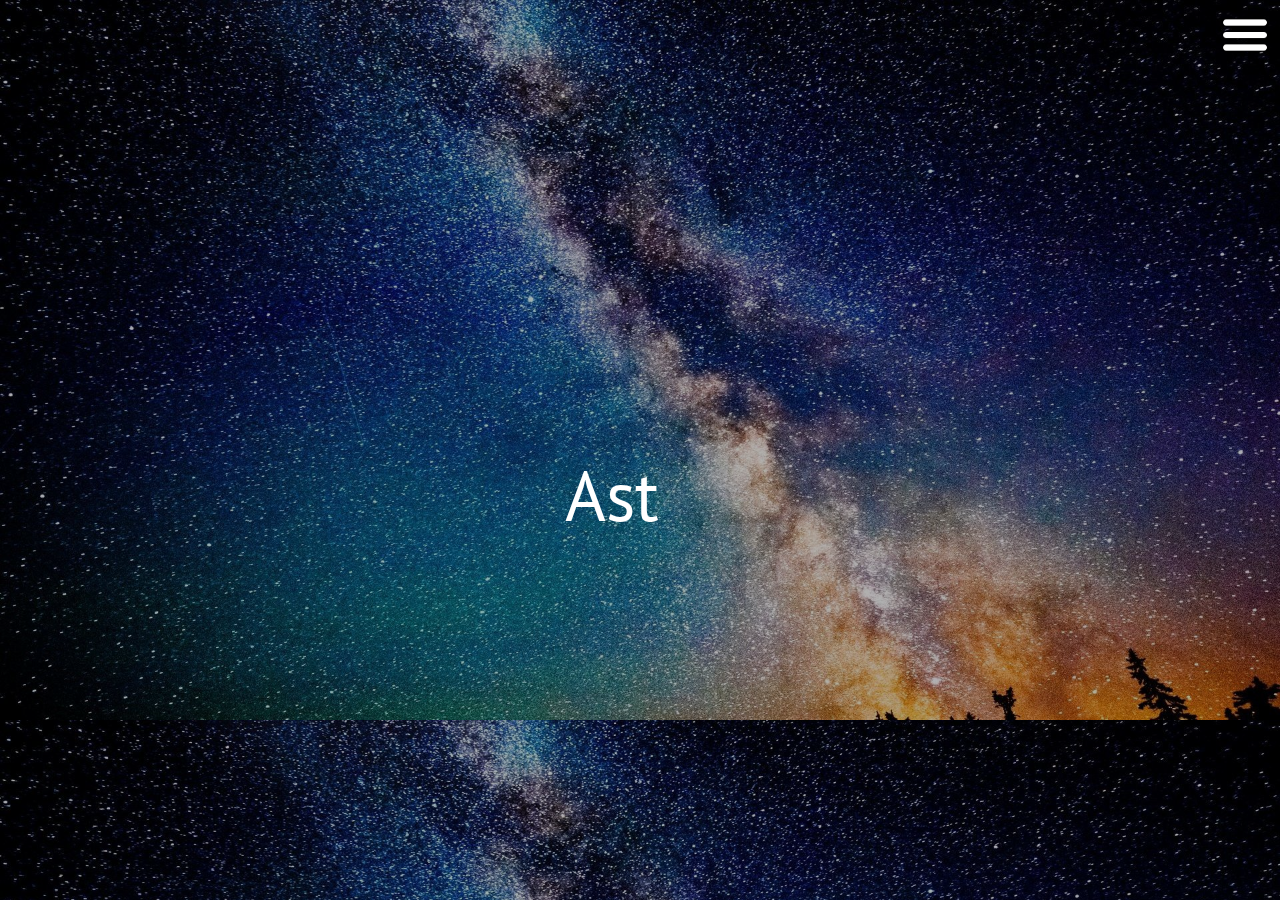
<file: index.html>
<!DOCTYPE html>
<html lang="en">

<head>
    <meta charset="UTF-8">
    <meta http-equiv="X-UA-Compatible" content="IE=edge">
    <meta name="viewport" content="width=device-width, initial-scale=1.0">
    <title>Astrofysikk</title>
    <link rel="stylesheet" href="css/style.css">
    <link rel="stylesheet" href="css/mainmenu.css">
    <script src="js/mainmenubackground.js" defer></script>

    <style>
        body {
            overflow-y: hidden;
        }
    </style>
</head>

<body>
    <div class="container">
        <div class="taskbar">
            <div id="title"></div>
            <img id="dropDownList" src="images/list.png" alt="Menyliste" onclick="toggleButtons()">
            <div id="buttonMenu">
                <button class="button" onclick="location.href='stjerner.html'">
                    Stjerner
                </button>
                <br>
                <button class="button" onclick="location.href='asteroids.html'">
                    Asteroids Minigame
                </button>
                <br>
                <button class="button" onclick="location.href='formler.html'">
                    Formelsamling for kapittelet
                </button>
                <br>
                <button class="button" onclick="location.href='fordypningsprosjekt.html'">
                    Solsystem Simulasjon
                </button>
                <br>
                <button class="button" onclick="location.href='hrdiagram.html'">
                    HR - Diagram
                </button>
            </div>
        </div>
    </div>
</body>

</html>
</file>
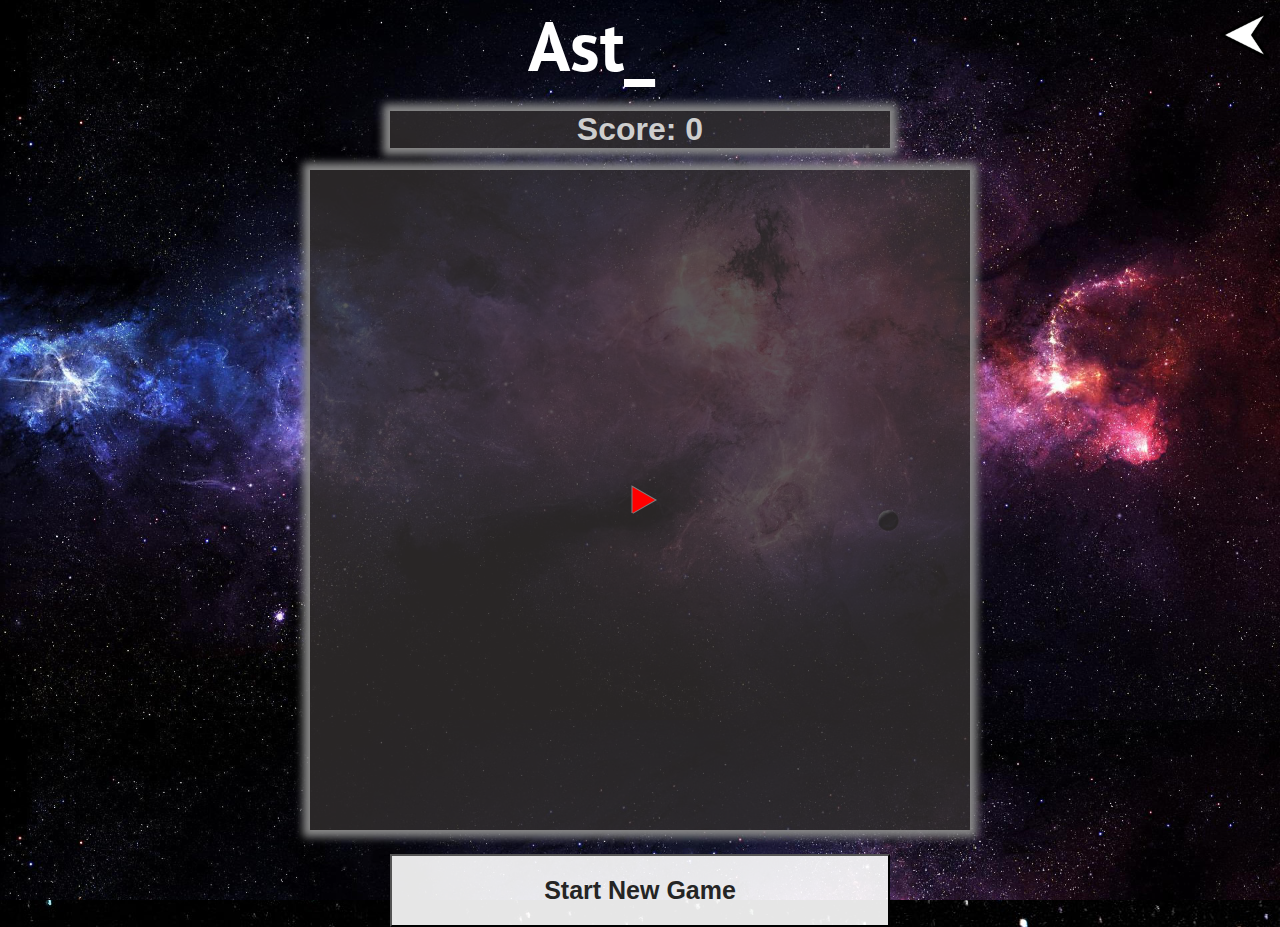
<file: asteroids.html>
<!DOCTYPE html>
<html lang="en">
<head>
    <meta charset="UTF-8">
    <meta name="viewport" content="width=device-width, initial-scale=1.0">
    <title>Asteroids</title>
    <link rel="stylesheet" href="css/style.css">
    <link rel="stylesheet" href="css/asteroids.css">
    <script src="js/asteroids.js" defer></script>
    <script src="js/background.js" defer></script>
</head>
<body>
    <div class="container">
        <img class="arrowBack" src="images/arrowback.png" alt="Tilbake til hovedmeny"  width="50px" height="50px" onclick=location.href='index.html'>
        <h1 id="title">Asteroids</h1>
        <div id="contentContainer">
            <div id="headerContainer">
                <h1 id="scoreEl">Score: 0</h1>
            </div>
            <canvas id="asteroidsCanvas" width="660px" height="660px">
    
            </canvas> <br>
            <button id="asteroidsEndButton" class="button">Start New Game</button>
        </div>
    </div>
</body>
</html>
</file>
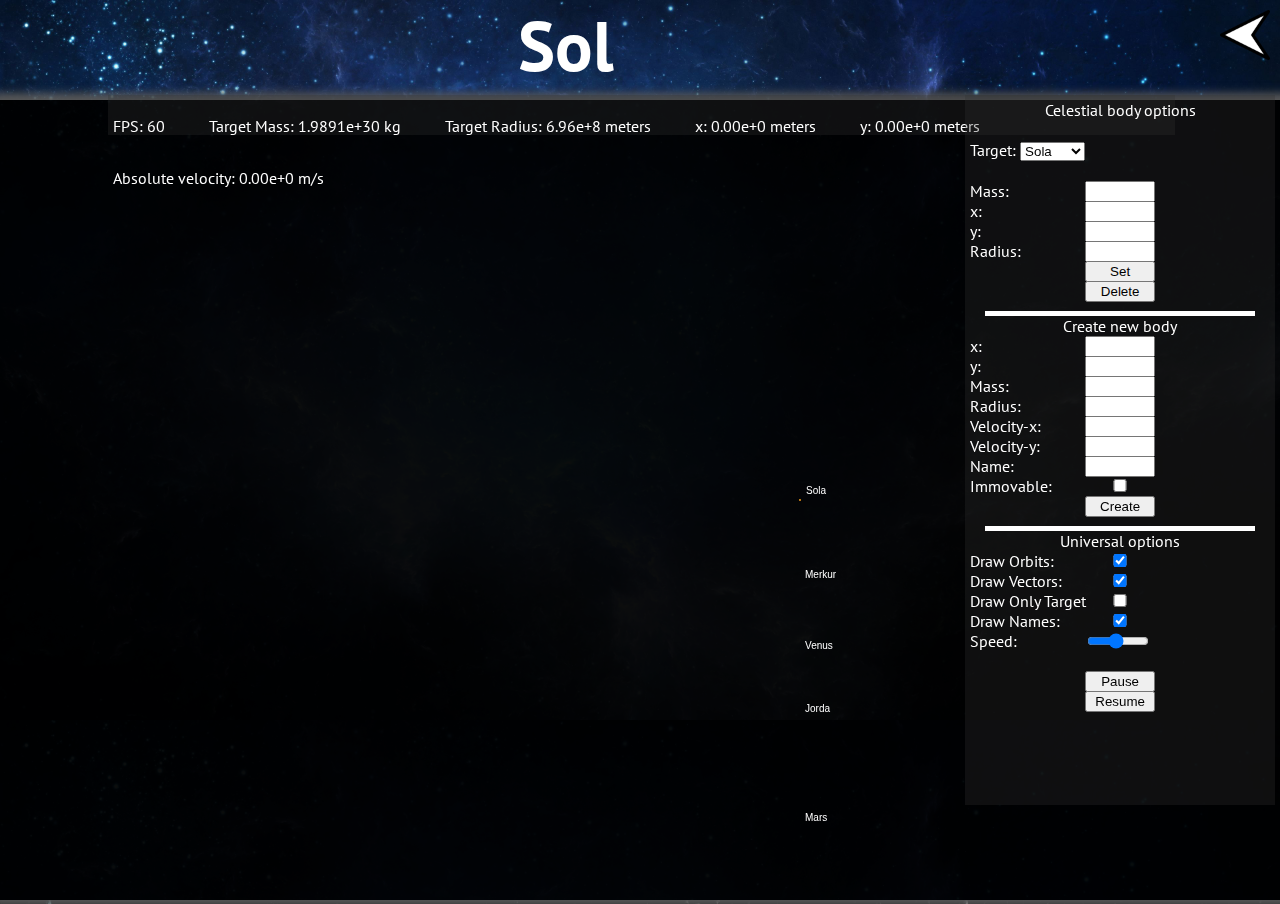
<file: fordypningsprosjekt.html>
<!DOCTYPE html>
<html lang="en">

<head>
    <meta charset="UTF-8">
    <meta http-equiv="X-UA-Compatible" content="IE=edge">
    <meta name="viewport" content="width=device-width, initial-scale=1.0">
    <title>Newton's lov for universell gravitasjon</title>
    <link rel="stylesheet" href="css/style.css">
    <link rel="stylesheet" href="css/fordypningsprosjekt.css">
    <script src="js/fordypningsprosjekt.js" defer></script>
    <script src="js/background.js" defer></script>
</head>

<body>
    <div class="container">
        <h1 id="title">Solsystem</h1>
        <img class="arrowBack" src="images/arrowback.png" alt="Tilbake til hovedmeny" width="50px" height="50px"
            onclick=location.href='index.html'>
        <canvas id="canvas" width="1600px" height="800px">

        </canvas>
        <div id="info">
            <p id="fps" class="infoP"></p>
            <p id="targetMass" class="infoP"></p>
            <p id="targetRadius" class="infoP"></p>
            <p id="targetPosX" class="infoP"></p>
            <p id="targetPosY" class="infoP"></p>
            <p id="targetVelocity" class="infoP"></p>
        </div>
        <div id="options">
            <p class="optionHeader">Celestial body options</p>
            <br>
            <label for="bodySelect">Target: </label>
            <select id="bodySelect" name="bodySelect">
            </select>
            <br>
            <br>
            <label for="massInput">Mass: </label><input class="optionInput" type="number" id="massInput">
            <br>
            <label for="xInput">x: </label><input class="optionInput" type="number" id="xInput">
            <br>
            <label for="yInput">y: </label><input class="optionInput" type="number" id="yInput">
            <br>
            <label for="radiusInput">Radius: </label><input class="optionInput" type="number" id="radiusInput">
            <br>
            <button class="gButton" onclick="setBody()">Set</button>
            <br>
            <button class="gButton" onclick="deleteBody()">Delete</button>
            <div id="lineBreak"></div>
            <p class="optionHeader">Create new body</p>
            <label for="createX">x:</label><input type="number" id="createX" class="optionInput"> <br>
            <label for="createY">y:</label><input type="number" id="createY" class="optionInput"> <br>
            <label for="createM">Mass:</label><input type="number" id="createM" class="optionInput">
            <br>
            <label for="createR">Radius:</label><input type="number" id="createR" class="optionInput">
            <br>
            <label for="createVX">Velocity-x:</label><input type="number" id="createVX"
                class="optionInput"> <br>
            <label for="createVY">Velocity-y:</label><input type="number" id="createVY"
                class="optionInput"> <br>
            <label for="createName">Name:</label><input type="text" id="createName" class="optionInput" maxlength="8">
            <br>
            <label for="createisImmovable">Immovable:</label><input type="checkbox" id="createisImmovable" class="optionInput">
            <br>
            <button class="gButton" onclick="createBody()">Create</button>
            <div id="lineBreak"></div>
            <p class="optionHeader">Universal options</p>
            <div id="universalOptions">
                <label for="orbitCheck">Draw Orbits:</label><input type="checkbox" id="orbitCheck" class="optionInput" checked>
                <br>
                <label for="vectorCheck">Draw Vectors:</label><input type="checkbox" id="vectorCheck" class="optionInput" checked>
                <br>
                <label for="onlyTargetCheck">Draw Only Target</label><input type="checkbox" id="onlyTargetCheck" class="optionInput">
                <br>
                <label for="nameCheck">Draw Names:</label><input type="checkbox" id="nameCheck" class="optionInput" checked>
                <br>
                <label for="time">Speed:</label><input type="range" min="100" value="500" max="1000" id="time" class="optionInput" onchange="game.changeSpeed()">
            </div>
            <br>
            <button class="gButton" onclick="game.pauseInterval()">Pause</button>
            <br>
            <button class="gButton" onclick="game.startInterval()">Resume</button>
        </div>
    </div>
</body>

</html>
</file>
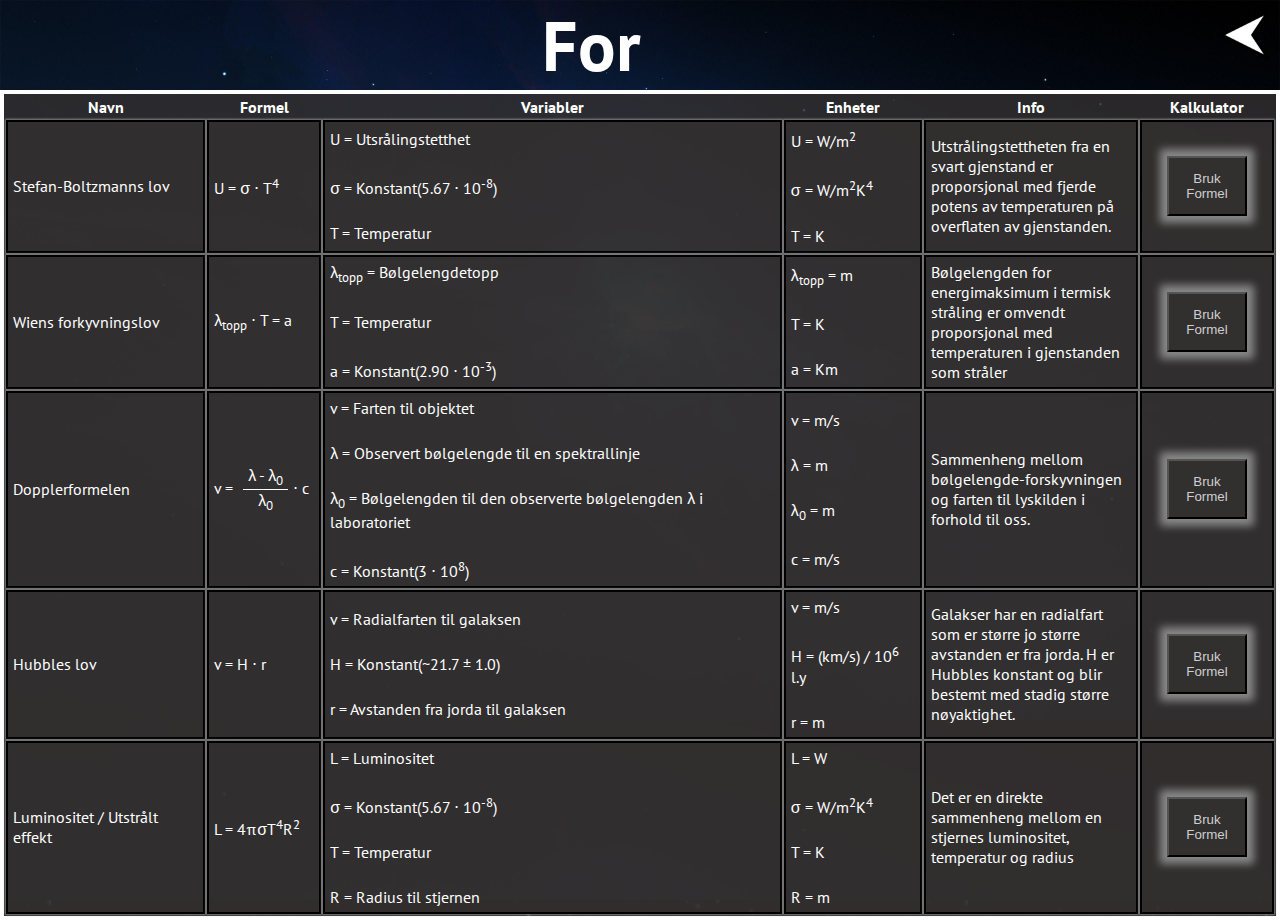
<file: formler.html>
<!DOCTYPE html>
<html lang="en">

<head>
    <meta charset="UTF-8">
    <meta http-equiv="X-UA-Compatible" content="IE=edge">
    <meta name="viewport" content="width=device-width, initial-scale=1.0">
    <title>Formelsamling</title>
    <link rel="stylesheet" href="css/style.css">
    <link rel="stylesheet" href="css/formler.css">
    <script src="js/formler.js" defer></script>
    <script src="js/background.js" defer></script>
</head>

<body>
    <div class="container">
        <div id="contentContainer">
            <div id="headerContainer">
            <table id="table">
                <tbody id="tbody">

                </tbody>
            </table>
        </div>
    </div>
</body>

</html>
</file>
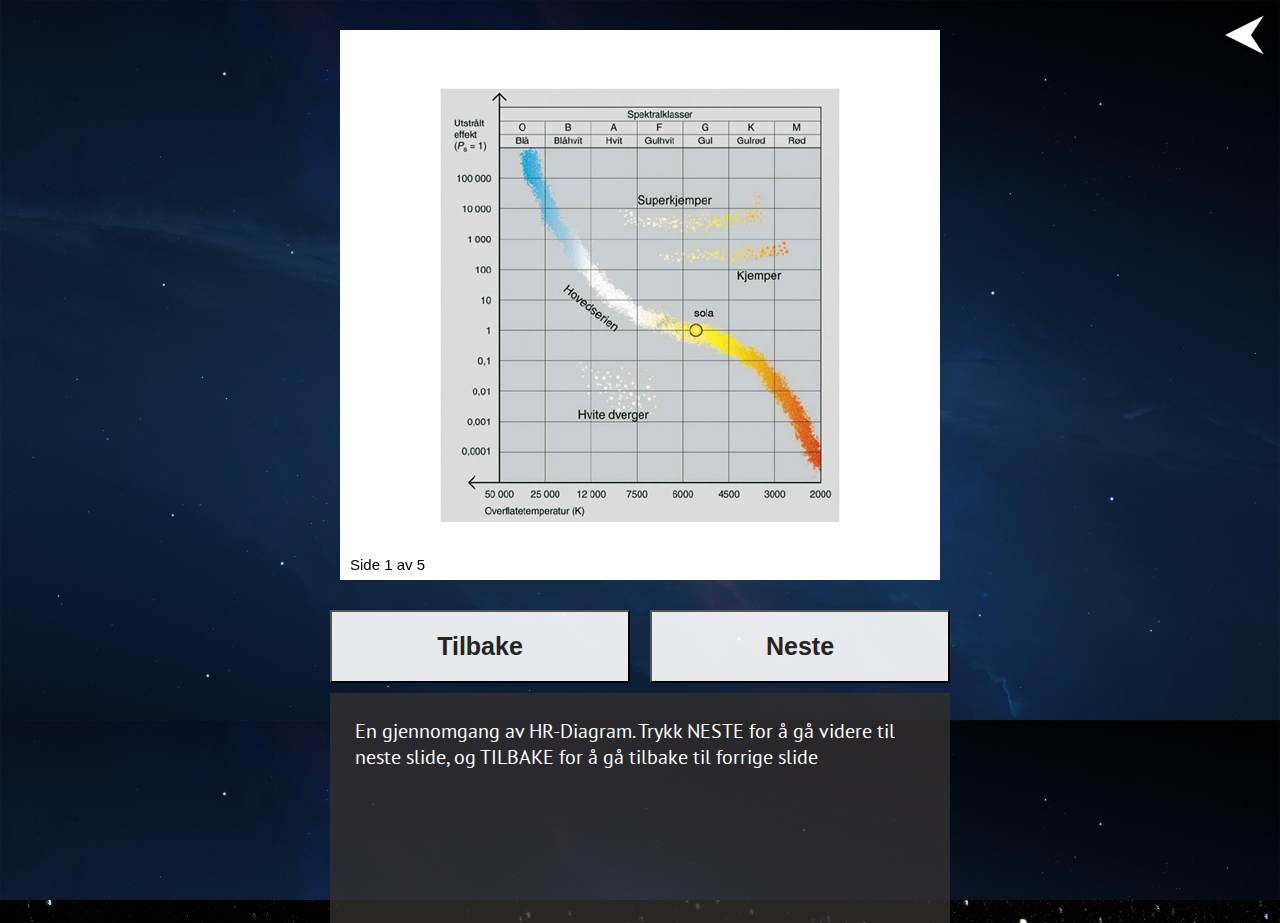
<file: hrdiagram.html>
<!DOCTYPE html>
<html lang="en">

<head>
    <meta charset="UTF-8">
    <meta http-equiv="X-UA-Compatible" content="IE=edge">
    <meta name="viewport" content="width=device-width, initial-scale=1.0">
    <title>HR - Diagram</title>
    <link rel="stylesheet" href="css/hrdiagram.css">
    <link rel="stylesheet" href="css/style.css">
    <script src="js/hrdiagram.js" defer></script>
    <script src="js/background.js" defer></script>
</head>

<body>
    <div class="container">
        <img class="arrowBack" src="images/arrowback.png" alt="Tilbake til hovedmeny" width="50px" height="50px"
            onclick=location.href='index.html'>
        <div class="flex-container">
            <div>
                <canvas id="canvas" width="600px" height="550px">

                </canvas>
                <br>
                <div id="buttonDiv">
                    <button class="button" onclick="previousSlide()">
                        Tilbake
                    </button>
                    <button class="button" onclick="nextSlide()">
                        Neste
                    </button>
                </div>
                <div id="outputDiv">
                    <p id="infoOutput"></p>
                </div>
            </div>
        </div>
    </div>
</body>

</html>
</file>
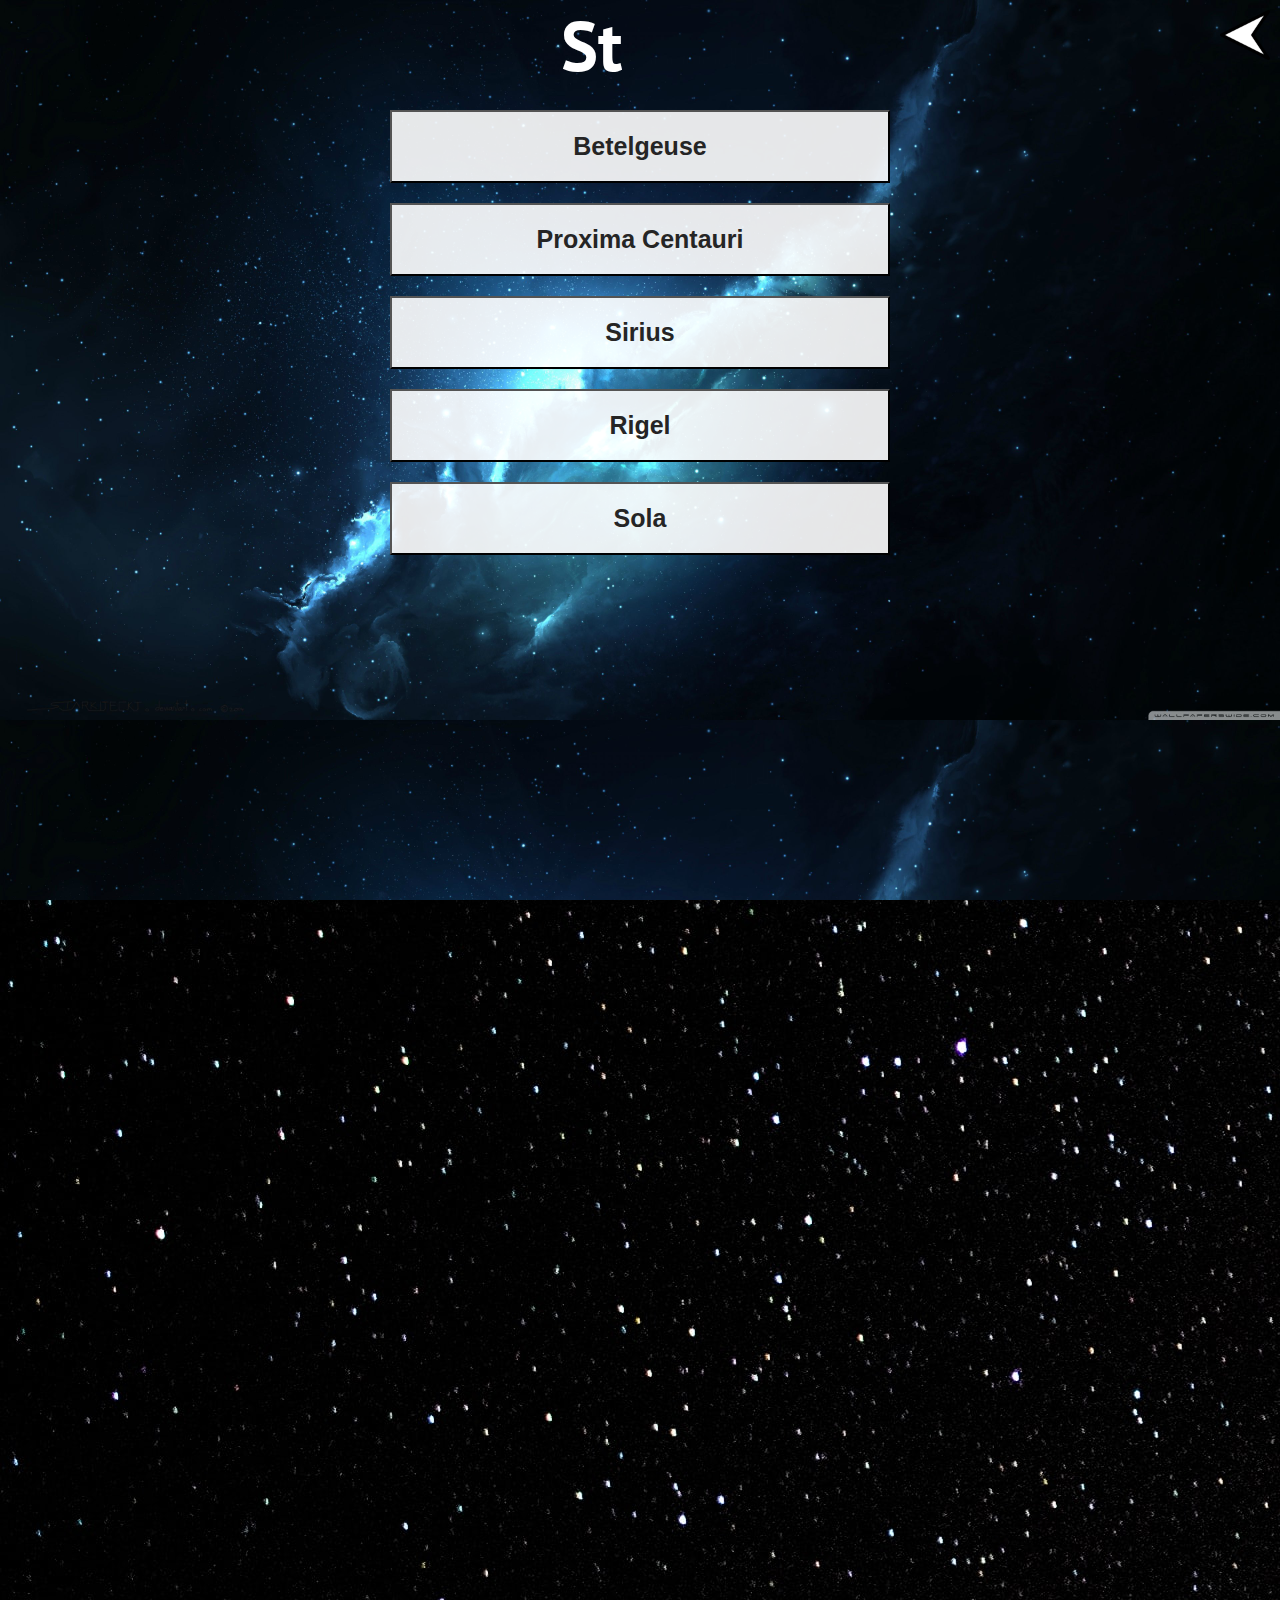
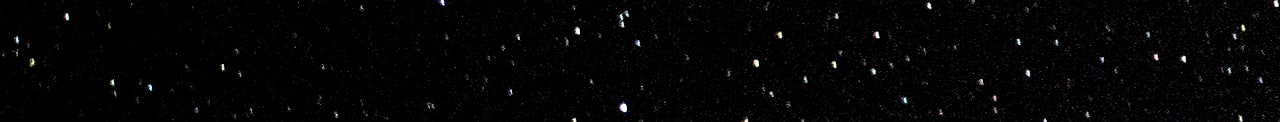
<file: stjerner.html>
<!DOCTYPE html>
<html lang="en">
<head>
    <meta charset="UTF-8">
    <meta http-equiv="X-UA-Compatible" content="IE=edge">
    <meta name="viewport" content="width=device-width, initial-scale=1.0">
    <title>Stjerner</title>
    <script src="js/stjerner.js" defer></script>
    <link rel="stylesheet" href="css/style.css">
    <link rel="stylesheet" href="css/stjerner.css">
    <script src="js/starbackground.js" defer></script>
    <script src="js/background.js" defer></script>
</head>

<body>
    <div class="container">
        
    </div>
</body>

</html>
</file>
<file: css/style.css>
@import url('https://fonts.googleapis.com/css2?family=PT+Sans:wght@700&display=swap');

body {
    margin: 0;
    background-image: url('../images/background.jpeg');
    overflow-x: hidden;
    font-family: 'PT Sans', sans-serif;
}

#contentContainer {
    margin: auto;
    text-align: center;
}

#headerContainer {
    width: 500px;
    margin: auto;
    text-align: center;
    box-shadow: 0px 0px 8px 7px #888888;
    background-color: rgba(51, 47, 47, 0.8);
    color: #cecece;
    font-family: 'Pathway Gothic One', sans-serif;
}

#panningContainer {
    width: 100%;
    height: 100%;
    margin: auto;
}

#panCanvas {
    position: absolute;
    width: 100%;
    z-index: 0;
    margin-top: 100px;
    right: 0;
}

.mainMenuBtn:hover,
#headerContainer:hover {
    cursor: pointer;
}

sup {
    vertical-align: super;
    font-size: smaller;
}

h5 {
    font-size: 25px;
    margin: 0;
}

.starInfo {
    top: 5%;
    right: 70%;
    position: absolute;
    padding: 5px;
    width: 480px;
    text-align: center;
    box-shadow: 0px 0px 8px 7px #888888;
    background-color: rgba(51, 47, 47, 0.8);
    color: #cecece;
    outline: none; 
}

.starInfoHeader {
    top: 5%;
    left: 37.1%;
    position: absolute;
    padding: 5px;
    width: 480px;
    text-align: center;
    box-shadow: 0px 0px 8px 7px #888888;
    background-color: rgba(51, 47, 47, 0.8);
    color: #cecece;
    outline: none;
}

.starFact {
    top: 5%;
    left: 70%;
    position: absolute;
    padding: 5px;
    width: 480px;
    text-align: center;
    box-shadow: 0px 0px 8px 7px #888888;
    background-color: rgba(51, 47, 47, 0.8);
    color: #cecece;
    outline: none; 
}

@keyframes panning {
    0% {
        background-position: 0% 0%;
    }

    25% {
        background-position: 100% 100%;
    }

    50% {
        background-position: 100% 0%;
    }

    75% {
        background-position: 0 100%;
    }

    200% {
        background-position: 0 0;
    }
}

.container {
    position: absolute;
    height: 100%;
    width: 100%;
    background-image: url('../images/background1.jpeg');
    background-size: 100%;
    animation: panning 50s infinite linear;
}

.arrowBack {
    position: absolute;
    right: 10px;
    top: 10px;
}

.arrowBack:hover {
    cursor: pointer;
}

.button {
    font-size: 25px;
    font-weight: bolder;
    padding: 20px;
    width: 500px;
    margin-top: 20px;
    text-align: center;
    background-color: rgba(255, 255, 255, 0.9);
    color: #252525;
    outline: none;
}

.button:hover {
    cursor: pointer;
}
</file>
<file: css/mainmenu.css>
@keyframes panning {
    0% {
        background-position: 0% 0%;
    }

    25% {
        background-position: 100% 100%;
    }

    50% {
        background-position: 100% 0%;
    }

    75% {
        background-position: 0 100%;
    }

    200% {
        background-position: 0 0;
    }
}

.container {
    position: relative;
    height: 100%;
    width: 100%;
    background-image: url('../images/background1.jpeg');
    background-size: 100%;
    animation: panning 50s infinite linear;
}

.taskbar {
    position: absolute;
    display: flex;
    width: 100%;
    height: 100%;
    background: rgba(0, 0, 0, 0.3);
    z-index: 10;
}

.text {
    position: absolute;
    top: 0;
    left: 0;
    right: 0;
    bottom: 0;
    z-index: 20;
    height: 60px;
    width: 290px;
    margin: auto;
    font-family: Roboto;
    font-size: 34px;
    color: white;
    font-weight: 100;
    text-align: center;
    padding: 10px 40px;
    border: 3px solid #ccc;
    border-radius: 2px;
    -webkit-font-smoothing: antialiased;
}

html,
body {
    height: 100%;
}

#title {
    top: 50%;
    left: 40%;
    position: absolute;
    width: 200px;
    text-align: center;
    font-size: 70px;
    color: white;
}

#buttonMenu {
    visibility: hidden;
    position: absolute;
    right: 3.5%;
}

#dropDownList {
    position: absolute;
    width: 50px;
    height: 50px;
    right: 10px;
    top: 10px;
}

#dropDownList:hover {
    cursor: pointer;
}

.button {
    font-size: 25px;
    font-weight: bolder;
    padding: 20px;
    width: 500px;
    margin-left: 20px;
    margin-top: 20px;
    text-align: center;
    background-color: rgba(255, 255, 255, 0.9);
    color: #252525;
    outline: none;
}
</file>
<file: css/asteroids.css>
body {
    overflow-y: hidden;
}

@keyframes panning {
    0% {
        background-position: 0% 0%;
    }

    25% {
        background-position: 100% 100%;
    }

    50% {
        background-position: 100% 0%;
    }

    75% {
        background-position: 0 100%;
    }

    200% {
        background-position: 0 0;
    }
}

.container {
    position: absolute;
    height: 100%;
    width: 100%;
    background-image: url('../images/background1.jpeg');
    background-size: 100%;
    animation: panning 50s infinite linear;
}

.taskbar {
    position: absolute;
    display: flex;
    width: 100%;
    height: 100%;
    background: rgba(0, 0, 0, 0.3);
    z-index: 10;
}

.text {
    position: absolute;
    top: 0;
    left: 0;
    right: 0;
    bottom: 0;
    z-index: 20;
    height: 60px;
    width: 290px;
    margin: auto;
    font-family: Roboto;
    font-size: 34px;
    color: white;
    font-weight: 100;
    text-align: center;
    padding: 10px 40px;
    border: 3px solid #ccc;
    border-radius: 2px;
    -webkit-font-smoothing: antialiased;
}

html,
body {
    height: 100%;
}

#asteroidsCanvas {
    background-color: rgba(51, 47, 47, 0.8);
    margin: auto;
    box-shadow: 0px 0px 8px 7px #888888;
}

#time {
    font-size: 20px;
    color: #cecece;
}

#title {
    margin: auto;
    width: 200px;
    text-align: center;
    font-size: 70px;
    color: white;
    margin-right: 46%;
}

#headerContainer {
    margin-bottom: 0;
}
</file>
<file: css/fordypningsprosjekt.css>
#title {
    margin: auto;
    width: 200px;
    text-align: center;
    font-size: 70px;
    color: white;
    margin-right: 48%;
}

.container {
    text-align: center;
}

#canvas {
    background-color: rgba(0, 0, 0, 0.95);
    box-shadow: 0px 0px 8px 7px #575757;
    margin-top: 10px;
}

#options {
    background-color: rgba(49, 49, 49, 0.3);
    text-align: left;
    position: absolute;
    width: 300px;
    height: 700px;
    top: 10.5%;
    padding: 5px;
    left: 75.4%;
    color: white;
}

#info {
    background-color: rgba(49, 49, 49, 0.3);
    text-align: left;
    position: absolute;
    width: 82.6%;
    height: 30px;
    top: 10.5%;
    padding: 5px;
    left: 8.45%;
    color: white;
}

.infoP {
    display: inline-block;
    margin-right: 40px;
}

.optionInput {
    position: absolute;
    width: 62px;
    left: 120px;
}

.gButton {
    position: absolute;
    width: 70px;
    left: 120px;
    outline: none;
}

.optionHeader {
    text-align: center;
    margin: auto;
    width: 80%;
    margin: auto;
}

#universalOptions {
    text-align: left;
    margin: auto;
}

#lineBreak {
    margin: auto;
    margin-top: 30px;
    height: 5px;
    width: 90%;
    background-color: white;
}
</file>
<file: css/formler.css>
@import url('https://fonts.googleapis.com/css2?family=PT+Sans:wght@700&display=swap');

#table {
    text-align: center;
    border: 4px solid white;
    margin: auto;
    color: white;
    padding: 0;
    background-color: rgba(51, 47, 47, 0.8);
}

body {
    font-family: 'PT Sans', sans-serif;
}

#tr {
    margin-bottom: 10px;
}

td {
    text-align: left;
    border: 2px solid black;
    box-shadow: 0px 0px 2px 1px #888888;
    background-color: rgba(51, 47, 47, 0.8);
    padding: 5px;
}

.fraction,
.top,
.bottom {
    padding: 0 5px;
}

.fraction {
    display: inline-block;
    text-align: center;
    margin-left: 24px;
}

.bottom {
    border-top: 1px solid rgb(255, 255, 255);
    display: block;
}

.fractionConstant {
    position: absolute;
    margin-top: 13px;
}

.formel {
    width: 100px;
}

.info {
    width: 200px;
}

.break {
    height: 25px;
}

#output {
    color: white;
}

#calculatorDiv {
    width: 600px;
    text-align: center;
    border: 8px solid white;
    margin: auto;
    color: white;
    padding: 20px;
    margin-top: 300px;
    background-color: rgba(51, 47, 47, 0.8);
}

.regnut:hover {
    cursor: pointer;
}

.regnut {
    margin: 20px;
    width: 80px;
    height: 60px;
    text-align: center;
    box-shadow: 0px 0px 8px 7px #888888;
    background-color: rgba(51, 47, 47, 0.8);
    color: #cecece;
}

#title {
    margin: auto;
    width: 200px;
    text-align: center;
    font-size: 70px;
    color: white;
    margin-right: 46%;
}
</file>
<file: css/hrdiagram.css>
#canvas {
    background-color: white;
    background-image: url("../images/hr-diagram.png");
    background-repeat: no-repeat;
    background-position-x: center;
    background-position-y: center;
}

.flex-container {
    display: flex;
    flex-direction: column;
    justify-content: center;
    align-items: center;
}

.flex-container>div {
    margin-top: 30px;
    display: flex;
    flex-direction: column;
    justify-content: center;
    align-items: center;
}

#outputDiv {
    color: white;
    font-size: 20px;
    background-color: rgba(51, 47, 47, 0.8);
    width: 620px;
    height: 230px;
}

p {
    margin: 25px;
}

#buttonDiv {
    display: flex;
    justify-content: space-around;
    flex-direction: row;
}

#buttonDiv>button {
    width: 300px;
    margin: 10px;
}
</file>
<file: css/stjerner.css>
.starIMG {
    width: 300px;
    height: 300px;
    box-shadow: 0px 0px 8px 7px #888888;
    margin-bottom: 20px;
}

#title {
    margin: auto;
    width: 200px;
    text-align: center;
    font-size: 70px;
    color: white;
    margin-right: 46%;
}
</file>
